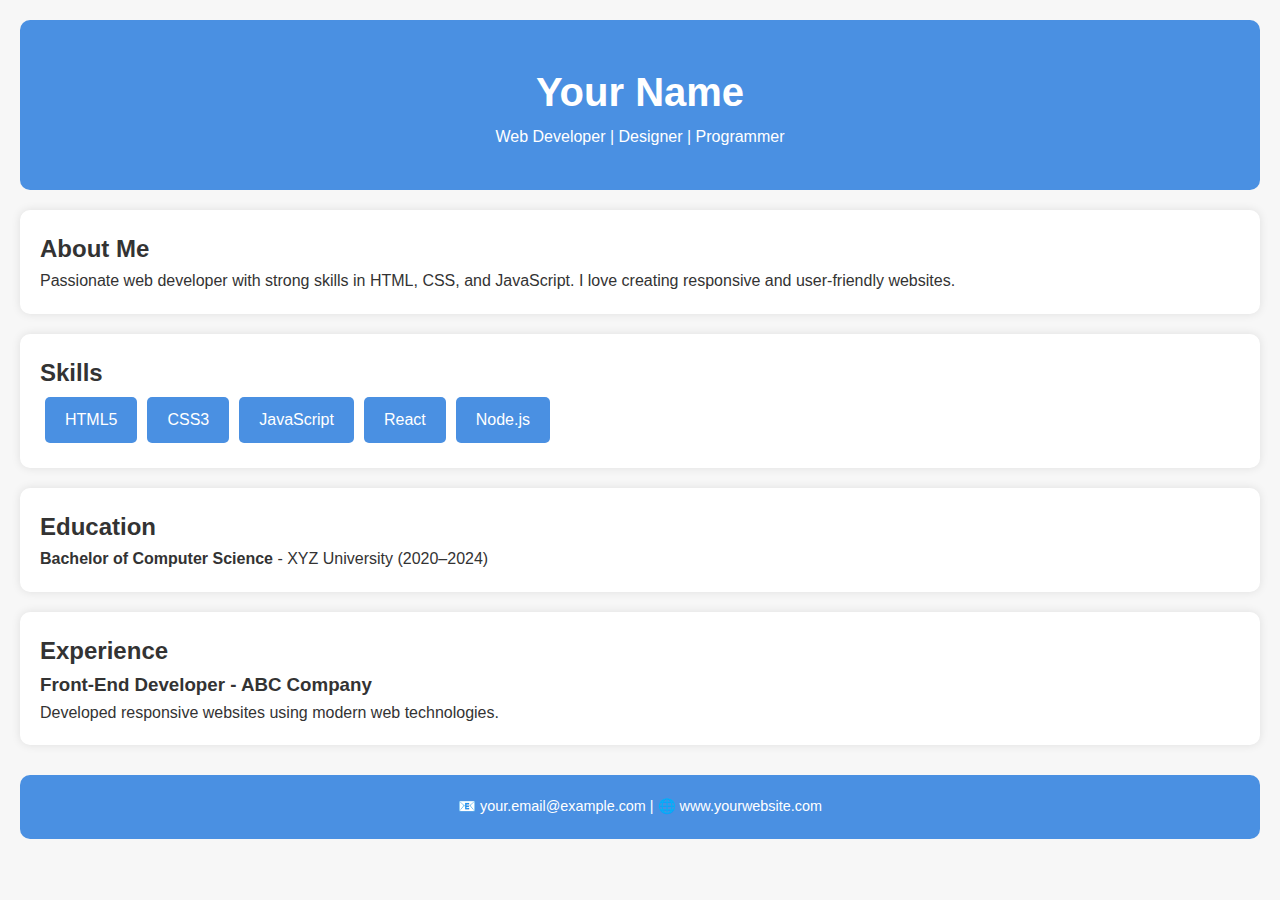
<file: index.html>
<!DOCTYPE html>
<html lang="en">
<head>
  <meta charset="UTF-8">
  <meta name="viewport" content="width=device-width, initial-scale=1.0">
  <title>My Resume</title>
  <link rel="stylesheet" href="style.css">
</head>
<body>
  <header>
    <h1>Your Name</h1>
    <p>Web Developer | Designer | Programmer</p>
  </header>

  <section class="about">
    <h2>About Me</h2>
    <p>
      Passionate web developer with strong skills in HTML, CSS, and JavaScript. 
      I love creating responsive and user-friendly websites.
    </p>
  </section>

  <section class="skills">
    <h2>Skills</h2>
    <ul>
      <li>HTML5</li>
      <li>CSS3</li>
      <li>JavaScript</li>
      <li>React</li>
      <li>Node.js</li>
    </ul>
  </section>

  <section class="education">
    <h2>Education</h2>
    <p><strong>Bachelor of Computer Science</strong> - XYZ University (2020–2024)</p>
  </section>

  <section class="experience">
    <h2>Experience</h2>
    <div class="job">
      <h3>Front-End Developer - ABC Company</h3>
      <p>Developed responsive websites using modern web technologies.</p>
    </div>
  </section>

  <footer>
    <p>📧 your.email@example.com | 🌐 www.yourwebsite.com</p>
  </footer>
</body>
</html>
</file>
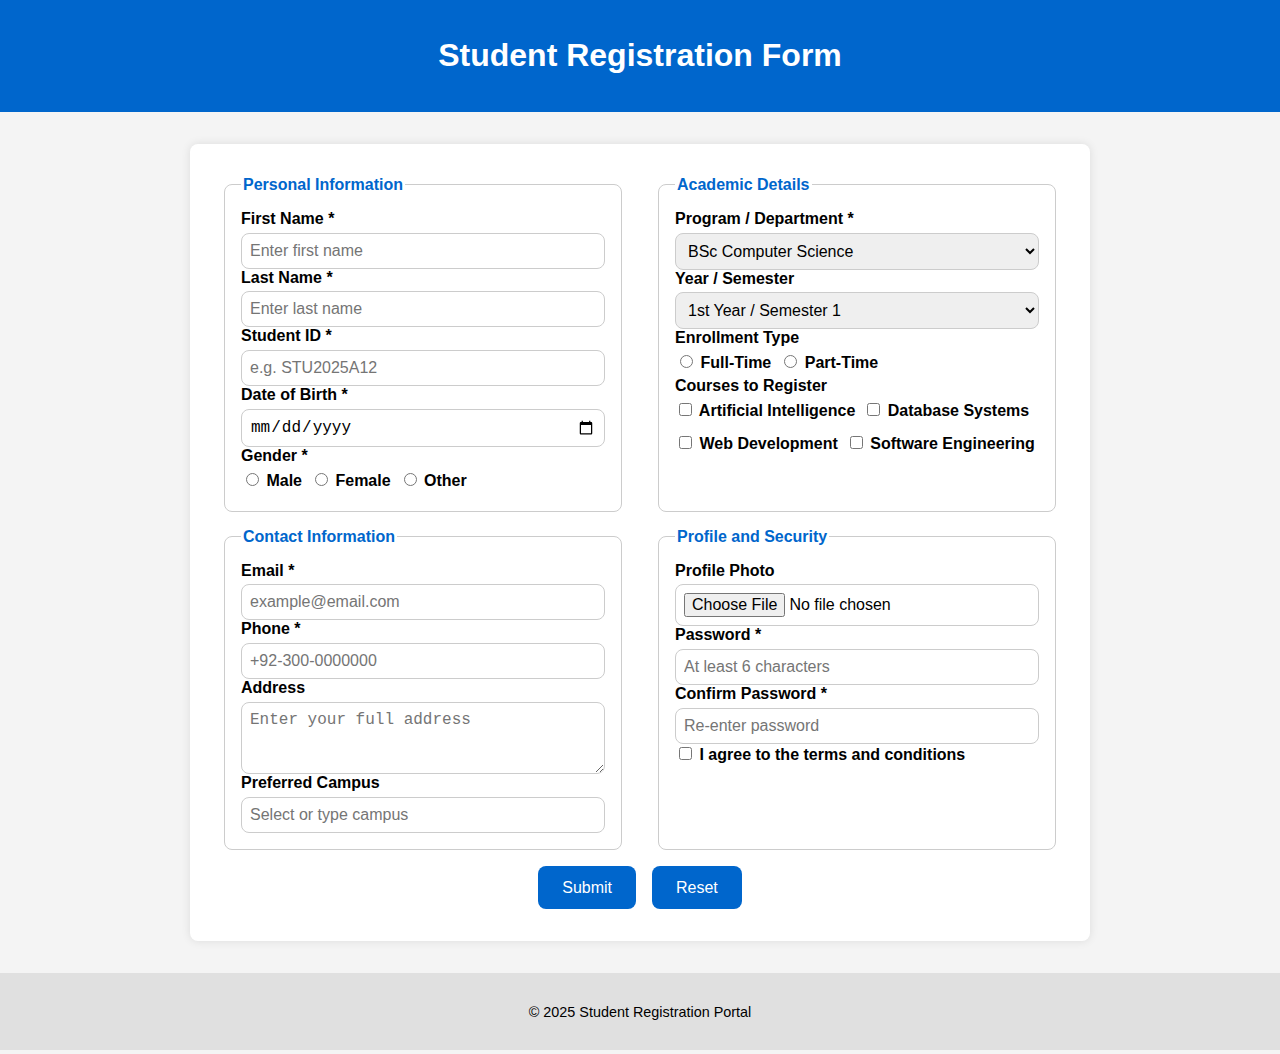
<file: assignment2.html>
<!DOCTYPE html>
<html lang="en">
  <head>
    <meta charset="UTF-8" />
    <meta name="viewport" content="width=device-width, initial-scale=1.0" />
    <title>Student Registration Form</title>
    <link rel="stylesheet" href="assignment2.css" />
  </head>
  <body>
    <header>
      <h1>Student Registration Form</h1>
    </header>

    <main>
      <section class="form-container">
        <form
          action="#"
          method="post"
          enctype="multipart/form-data"
          aria-label="Student Registration Form"
        >
          <!-- Personal Info -->
          <fieldset>
            <legend>Personal Information</legend>

            <div class="form-group">
              <label for="first-name"
                >First Name <span aria-hidden="true">*</span></label
              >
              <input
                type="text"
                id="first-name"
                name="first-name"
                required
                placeholder="Enter first name"
              />
            </div>

            <div class="form-group">
              <label for="last-name"
                >Last Name <span aria-hidden="true">*</span></label
              >
              <input
                type="text"
                id="last-name"
                name="last-name"
                required
                placeholder="Enter last name"
              />
            </div>

            <div class="form-group">
              <label for="student-id"
                >Student ID <span aria-hidden="true">*</span></label
              >
              <input
                type="text"
                id="student-id"
                name="student-id"
                required
                placeholder="e.g. STU2025A12"
              />
            </div>

            <div class="form-group">
              <label for="dob"
                >Date of Birth <span aria-hidden="true">*</span></label
              >
              <input type="date" id="dob" name="dob" required />
            </div>

            <div class="form-group">
              <label>Gender <span aria-hidden="true">*</span></label>
              <div class="radio-group">
                <label
                  ><input type="radio" name="gender" value="male" required />
                  Male</label
                >
                <label
                  ><input type="radio" name="gender" value="female" />
                  Female</label
                >
                <label
                  ><input type="radio" name="gender" value="other" />
                  Other</label
                >
              </div>
            </div>
          </fieldset>

          <!-- Academic Info -->
          <fieldset>
            <legend>Academic Details</legend>

            <div class="form-group">
              <label for="program"
                >Program / Department <span aria-hidden="true">*</span></label
              >
              <select id="program" name="program" required>
                <optgroup label="Computer Science">
                  <option>BSc Computer Science</option>
                  <option>MSc Computer Science</option>
                </optgroup>
                <optgroup label="Engineering">
                  <option>BEng Software Engineering</option>
                  <option>MEng Electrical Engineering</option>
                </optgroup>
              </select>
            </div>

            <div class="form-group">
              <label for="year">Year / Semester</label>
              <select id="year" name="year">
                <option>1st Year / Semester 1</option>
                <option>1st Year / Semester 2</option>
                <option>2nd Year / Semester 1</option>
                <option>2nd Year / Semester 2</option>
                <option>3rd Year / Semester 1</option>
                <option>3rd Year / Semester 2</option>
              </select>
            </div>

            <div class="form-group">
              <label>Enrollment Type</label>
              <div class="radio-group">
                <label
                  ><input type="radio" name="enrollment" value="full-time" />
                  Full-Time</label
                >
                <label
                  ><input type="radio" name="enrollment" value="part-time" />
                  Part-Time</label
                >
              </div>
            </div>

            <div class="form-group">
              <label>Courses to Register</label>
              <div class="checkbox-group">
                <label
                  ><input type="checkbox" name="courses" value="AI" />
                  Artificial Intelligence</label
                >
                <label
                  ><input type="checkbox" name="courses" value="DB" /> Database
                  Systems</label
                >
                <label
                  ><input type="checkbox" name="courses" value="WEB" /> Web
                  Development</label
                >
                <label
                  ><input type="checkbox" name="courses" value="SE" /> Software
                  Engineering</label
                >
              </div>
            </div>
          </fieldset>

          <!-- Contact Info -->
          <fieldset>
            <legend>Contact Information</legend>

            <div class="form-group">
              <label for="email">Email <span aria-hidden="true">*</span></label>
              <input
                type="email"
                id="email"
                name="email"
                required
                placeholder="example@email.com"
              />
            </div>

            <div class="form-group">
              <label for="phone">Phone <span aria-hidden="true">*</span></label>
              <input
                type="tel"
                id="phone"
                name="phone"
                required
                placeholder="+92-300-0000000"
              />
            </div>

            <div class="form-group full-width">
              <label for="address">Address</label>
              <textarea
                id="address"
                name="address"
                rows="3"
                placeholder="Enter your full address"
              ></textarea>
            </div>

            <div class="form-group">
              <label for="campus">Preferred Campus</label>
              <input
                list="campus-list"
                id="campus"
                name="campus"
                placeholder="Select or type campus"
              />
              <datalist id="campus-list">
                <option value="Main Campus"></option>
                <option value="City Campus"></option>
                <option value="North Campus"></option>
              </datalist>
            </div>
          </fieldset>

          <!-- Uploads and Security -->
          <fieldset>
            <legend>Profile and Security</legend>

            <div class="form-group">
              <label for="photo">Profile Photo</label>
              <input type="file" id="photo" name="photo" accept="image/*" />
            </div>

            <div class="form-group">
              <label for="password"
                >Password <span aria-hidden="true">*</span></label
              >
              <input
                type="password"
                id="password"
                name="password"
                required
                pattern=".{6,}"
                placeholder="At least 6 characters"
              />
            </div>

            <div class="form-group">
              <label for="confirm-password"
                >Confirm Password <span aria-hidden="true">*</span></label
              >
              <input
                type="password"
                id="confirm-password"
                name="confirm-password"
                required
                pattern=".{6,}"
                placeholder="Re-enter password"
              />
            </div>

            <div class="form-group full-width">
              <label
                ><input type="checkbox" name="terms" required /> I agree to the
                terms and conditions</label
              >
            </div>
          </fieldset>

          <div class="form-buttons">
            <button type="submit">Submit</button>
            <button type="reset">Reset</button>
          </div>
        </form>
      </section>
    </main>

    <footer>
      <p>&copy; 2025 Student Registration Portal</p>
    </footer>
  </body>
</html>
</file>
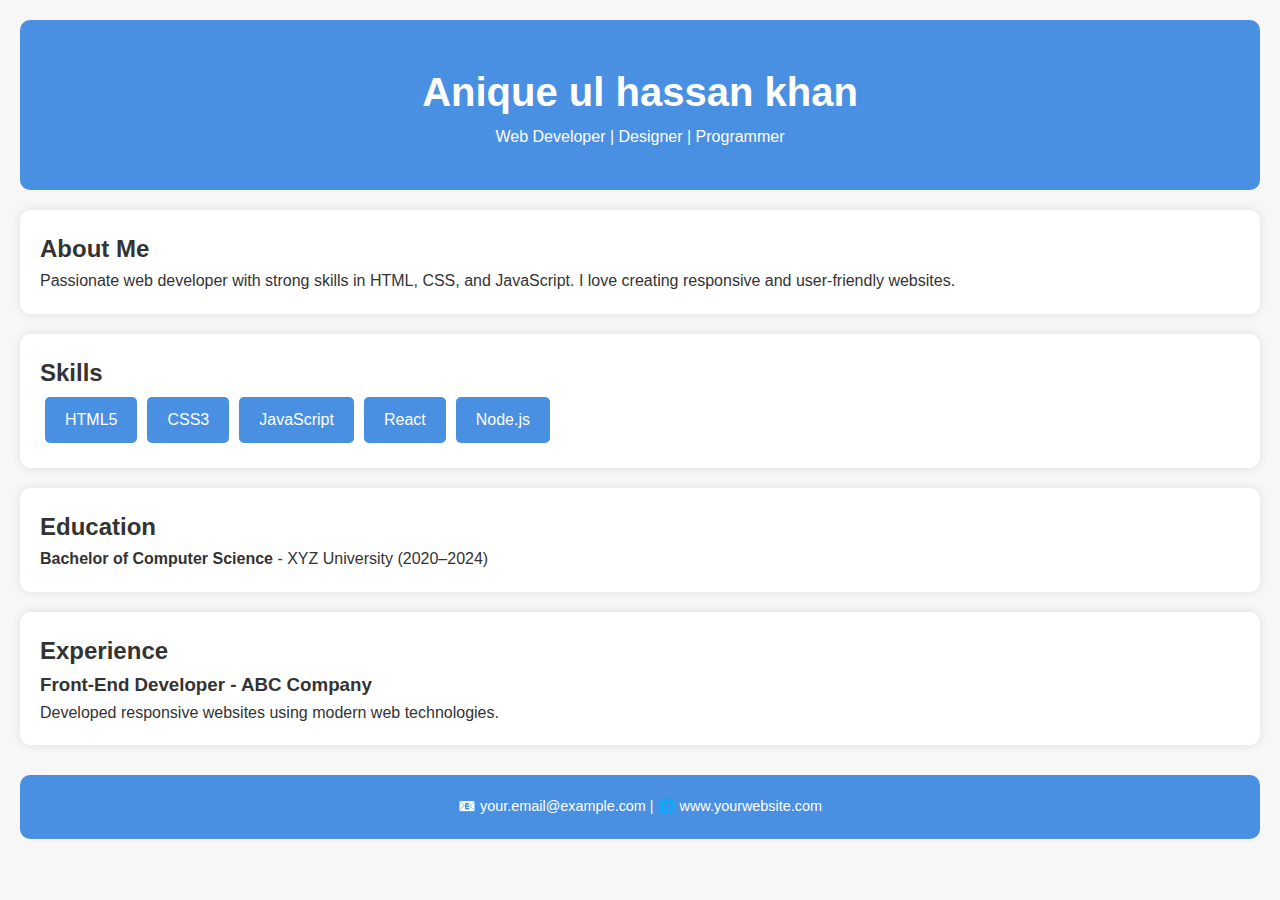
<file: lab4.html>
<!DOCTYPE html>
<html lang="en">
  <head>
    <meta charset="UTF-8" />
    <meta name="viewport" content="width=device-width, initial-scale=1.0" />
    <title>My Resume</title>
    <link rel="stylesheet" href="style.css" />
  </head>
  <body>
    <header>
      <h1>Anique ul hassan khan</h1>
      <p>Web Developer | Designer | Programmer</p>
    </header>

    <section class="about">
      <h2>About Me</h2>
      <p>
        Passionate web developer with strong skills in HTML, CSS, and
        JavaScript. I love creating responsive and user-friendly websites.
      </p>
    </section>

    <section class="skills">
      <h2>Skills</h2>
      <ul>
        <li>HTML5</li>
        <li>CSS3</li>
        <li>JavaScript</li>
        <li>React</li>
        <li>Node.js</li>
      </ul>
    </section>

    <section class="education">
      <h2>Education</h2>
      <p>
        <strong>Bachelor of Computer Science</strong> - XYZ University
        (2020–2024)
      </p>
    </section>

    <section class="experience">
      <h2>Experience</h2>
      <div class="job">
        <h3>Front-End Developer - ABC Company</h3>
        <p>Developed responsive websites using modern web technologies.</p>
      </div>
    </section>

    <footer>
      <p>📧 your.email@example.com | 🌐 www.yourwebsite.com</p>
    </footer>
  </body>
</html>
</file>
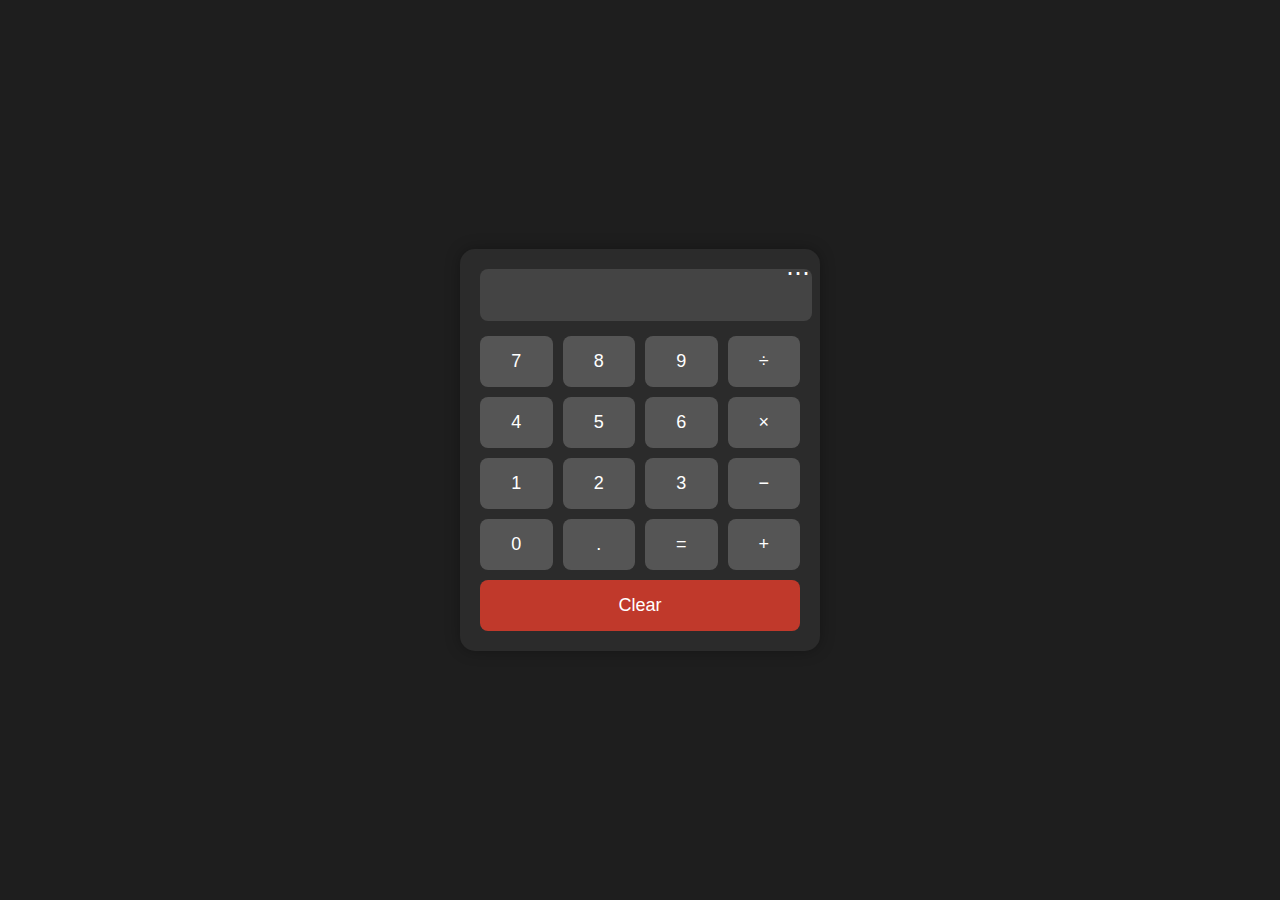
<file: lab7.html>
<!DOCTYPE html>
<html lang="en">
  <head>
    <meta charset="UTF-8" />
    <meta name="viewport" content="width=device-width, initial-scale=1.0" />
    <title>Web Calculator with Sub Menu</title>
    <style>
      body {
        background: #1e1e1e;
        color: #fff;
        font-family: Arial, sans-serif;
        display: flex;
        justify-content: center;
        align-items: center;
        height: 100vh;
        margin: 0;
      }

      .calculator {
        background: #2b2b2b;
        padding: 20px;
        border-radius: 15px;
        width: 320px;
        position: relative;
        box-shadow: 0 0 15px rgba(0, 0, 0, 0.3);
      }

      .menu {
        position: absolute;
        top: 10px;
        right: 10px;
        cursor: pointer;
        font-size: 24px;
      }

      .submenu {
        display: none;
        position: absolute;
        top: 40px;
        right: 10px;
        background: #3b3b3b;
        border-radius: 8px;
        width: 180px;
        box-shadow: 0 2px 8px rgba(0, 0, 0, 0.5);
        z-index: 10;
      }

      .submenu button {
        width: 100%;
        background: none;
        border: none;
        color: #fff;
        padding: 10px;
        text-align: left;
        cursor: pointer;
        font-size: 14px;
      }

      .submenu button:hover {
        background: #555;
      }

      .display {
        width: 100%;
        height: 50px;
        text-align: right;
        font-size: 24px;
        margin-bottom: 15px;
        border: none;
        border-radius: 8px;
        padding-right: 10px;
        background: #444;
        color: white;
      }

      .buttons {
        display: grid;
        grid-template-columns: repeat(4, 1fr);
        gap: 10px;
      }

      button {
        padding: 15px;
        border: none;
        border-radius: 8px;
        background: #555;
        color: white;
        font-size: 18px;
        cursor: pointer;
        transition: 0.3s;
      }

      button:hover {
        background: #777;
      }

      .scientific,
      .unit,
      .currency {
        display: none;
        margin-top: 10px;
      }

      .extra-input {
        width: 100%;
        padding: 8px;
        margin-top: 5px;
        border-radius: 6px;
        border: none;
        background: #444;
        color: white;
      }
    </style>
  </head>
  <body>
    <div class="calculator">
      <div class="menu">⋯</div>
      <div class="submenu" id="submenu">
        <button id="scientificBtn">Scientific Mode</button>
        <button id="unitBtn">Unit Conversion</button>
        <button id="currencyBtn">Currency Conversion</button>
      </div>

      <input type="text" id="display" class="display" readonly />

      <div class="buttons" id="buttons">
        <button onclick="appendValue('7')">7</button>
        <button onclick="appendValue('8')">8</button>
        <button onclick="appendValue('9')">9</button>
        <button onclick="appendValue('/')">÷</button>

        <button onclick="appendValue('4')">4</button>
        <button onclick="appendValue('5')">5</button>
        <button onclick="appendValue('6')">6</button>
        <button onclick="appendValue('*')">×</button>

        <button onclick="appendValue('1')">1</button>
        <button onclick="appendValue('2')">2</button>
        <button onclick="appendValue('3')">3</button>
        <button onclick="appendValue('-')">−</button>

        <button onclick="appendValue('0')">0</button>
        <button onclick="appendValue('.')">.</button>
        <button onclick="calculate()">=</button>
        <button onclick="appendValue('+')">+</button>

        <button
          onclick="clearDisplay()"
          style="grid-column: span 4; background: #c0392b"
        >
          Clear
        </button>
      </div>

      <!-- Scientific Mode -->
      <div class="scientific" id="scientific">
        <button onclick="sqrt()">√</button>
        <button onclick="square()">x²</button>
        <button onclick="sin()">sin</button>
        <button onclick="cos()">cos</button>
        <button onclick="tan()">tan</button>
      </div>

      <!-- Unit Conversion -->
      <div class="unit" id="unit">
        <h4>Unit Conversion (Meters ⇄ Centimeters)</h4>
        <input
          type="number"
          id="unitInput"
          class="extra-input"
          placeholder="Enter value"
        />
        <button onclick="toCm()">To cm</button>
        <button onclick="toM()">To m</button>
      </div>

      <!-- Currency Conversion -->
      <div class="currency" id="currency">
        <h4>Currency Conversion (USD ⇄ PKR)</h4>
        <input
          type="number"
          id="currencyInput"
          class="extra-input"
          placeholder="Enter amount"
        />
        <button onclick="usdToPkr()">USD → PKR</button>
        <button onclick="pkrToUsd()">PKR → USD</button>
      </div>
    </div>

    <script>
      const display = document.getElementById("display");
      const submenu = document.getElementById("submenu");
      const scientific = document.getElementById("scientific");
      const unit = document.getElementById("unit");
      const currency = document.getElementById("currency");

      document.querySelector(".menu").addEventListener("click", () => {
        submenu.style.display =
          submenu.style.display === "block" ? "none" : "block";
      });

      document.getElementById("scientificBtn").addEventListener("click", () => {
        scientific.style.display =
          scientific.style.display === "block" ? "none" : "block";
        unit.style.display = "none";
        currency.style.display = "none";
      });

      document.getElementById("unitBtn").addEventListener("click", () => {
        unit.style.display = unit.style.display === "block" ? "none" : "block";
        scientific.style.display = "none";
        currency.style.display = "none";
      });

      document.getElementById("currencyBtn").addEventListener("click", () => {
        currency.style.display =
          currency.style.display === "block" ? "none" : "block";
        scientific.style.display = "none";
        unit.style.display = "none";
      });

      function appendValue(val) {
        display.value += val;
      }

      function clearDisplay() {
        display.value = "";
      }

      function calculate() {
        try {
          display.value = eval(display.value);
        } catch {
          display.value = "Error";
        }
      }

      // Scientific Functions
      function sqrt() {
        display.value = Math.sqrt(eval(display.value));
      }
      function square() {
        display.value = Math.pow(eval(display.value), 2);
      }
      function sin() {
        display.value = Math.sin(eval(display.value));
      }
      function cos() {
        display.value = Math.cos(eval(display.value));
      }
      function tan() {
        display.value = Math.tan(eval(display.value));
      }

      // Unit Conversion
      function toCm() {
        const val = document.getElementById("unitInput").value;
        alert(`${val} meters = ${val * 100} cm`);
      }
      function toM() {
        const val = document.getElementById("unitInput").value;
        alert(`${val} cm = ${val / 100} meters`);
      }

      // Currency Conversion (example rate: 1 USD = 280 PKR)
      function usdToPkr() {
        const val = document.getElementById("currencyInput").value;
        alert(`${val} USD = ${val * 280} PKR`);
      }
      function pkrToUsd() {
        const val = document.getElementById("currencyInput").value;
        alert(`${val} PKR = ${(val / 280).toFixed(2)} USD`);
      }
    </script>
  </body>
</html>
</file>
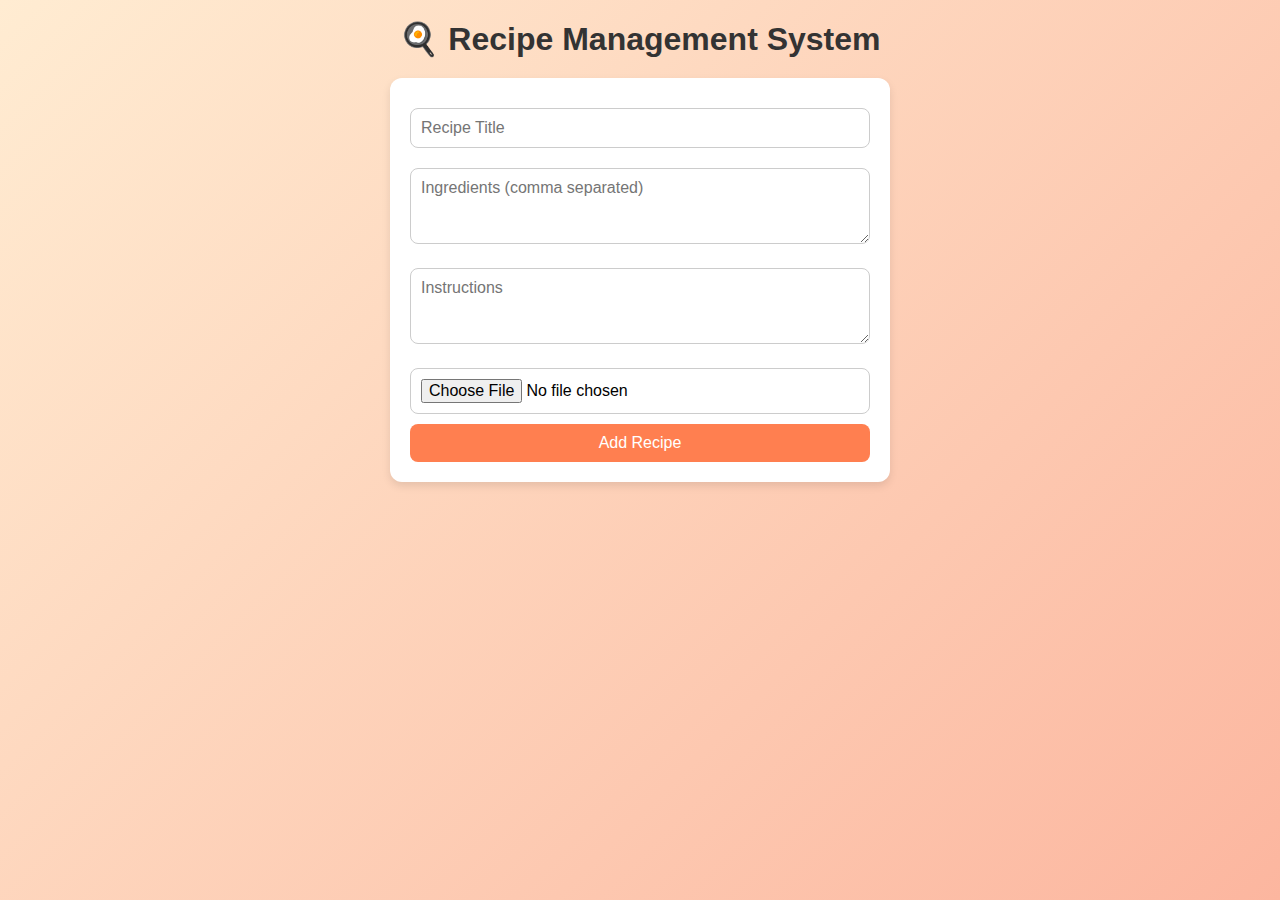
<file: lab8.html>
<!DOCTYPE html>
<html lang="en">
  <head>
    <meta charset="UTF-8" />
    <meta name="viewport" content="width=device-width, initial-scale=1.0" />
    <title>Recipe Management System</title>
    <style>
      * {
        box-sizing: border-box;
        font-family: "Poppins", sans-serif;
      }

      body {
        background: linear-gradient(135deg, #ffecd2, #fcb69f);
        margin: 0;
        padding: 0;
        display: flex;
        flex-direction: column;
        align-items: center;
        min-height: 100vh;
      }

      h1 {
        text-align: center;
        color: #333;
        margin: 20px 0;
      }

      form {
        background: white;
        border-radius: 12px;
        padding: 20px;
        width: 90%;
        max-width: 500px;
        box-shadow: 0 4px 8px rgba(0, 0, 0, 0.1);
        margin-bottom: 20px;
      }

      form input,
      form textarea {
        width: 100%;
        padding: 10px;
        margin: 10px 0;
        border: 1px solid #ccc;
        border-radius: 8px;
        font-size: 16px;
      }

      form button {
        width: 100%;
        padding: 10px;
        background: #ff7f50;
        border: none;
        color: white;
        font-size: 16px;
        border-radius: 8px;
        cursor: pointer;
        transition: background 0.3s;
      }

      form button:hover {
        background: #e67347;
      }

      .recipe-list {
        display: grid;
        grid-template-columns: repeat(auto-fit, minmax(280px, 1fr));
        gap: 20px;
        width: 90%;
        max-width: 1000px;
        margin-bottom: 40px;
      }

      .recipe-card {
        background: white;
        border-radius: 12px;
        overflow: hidden;
        box-shadow: 0 4px 10px rgba(0, 0, 0, 0.1);
        transition: transform 0.2s;
      }

      .recipe-card:hover {
        transform: scale(1.02);
      }

      .recipe-card img {
        width: 100%;
        height: 180px;
        object-fit: cover;
      }

      .recipe-content {
        padding: 15px;
      }

      .recipe-content h3 {
        margin: 0;
        color: #ff7f50;
      }

      .recipe-content p {
        font-size: 14px;
        color: #555;
        margin: 8px 0;
      }

      .buttons {
        display: flex;
        justify-content: space-between;
        margin-top: 10px;
      }

      .buttons button {
        flex: 1;
        margin: 0 5px;
        padding: 8px;
        border: none;
        border-radius: 8px;
        cursor: pointer;
        color: white;
      }

      .view-btn {
        background: #4caf50;
      }
      .edit-btn {
        background: #2196f3;
      }
      .delete-btn {
        background: #f44336;
      }

      @media (max-width: 600px) {
        form,
        .recipe-list {
          width: 95%;
        }
      }
    </style>
  </head>
  <body>
    <h1>🍳 Recipe Management System</h1>

    <form id="recipeForm">
      <input type="text" id="title" placeholder="Recipe Title" required />
      <textarea
        id="ingredients"
        placeholder="Ingredients (comma separated)"
        rows="3"
        required
      ></textarea>
      <textarea
        id="instructions"
        placeholder="Instructions"
        rows="3"
        required
      ></textarea>
      <input type="file" id="image" accept="image/*" />
      <button type="submit">Add Recipe</button>
    </form>

    <div class="recipe-list" id="recipeList"></div>

    <script>
      let recipes = JSON.parse(localStorage.getItem("recipes")) || [];
      const form = document.getElementById("recipeForm");
      const recipeList = document.getElementById("recipeList");
      let editIndex = null;

      // Display recipes
      function displayRecipes() {
        recipeList.innerHTML = "";
        recipes.forEach((recipe, index) => {
          const card = document.createElement("div");
          card.className = "recipe-card";
          card.innerHTML = `
          <img src="${
            recipe.image || "https://via.placeholder.com/400x200?text=No+Image"
          }" alt="Recipe Image">
          <div class="recipe-content">
            <h3>${recipe.title}</h3>
            <p><strong>Ingredients:</strong> ${recipe.ingredients}</p>
            <div class="buttons">
              <button class="view-btn" onclick="viewRecipe(${index})">View</button>
              <button class="edit-btn" onclick="editRecipe(${index})">Edit</button>
              <button class="delete-btn" onclick="deleteRecipe(${index})">Delete</button>
            </div>
          </div>
        `;
          recipeList.appendChild(card);
        });
      }

      // Add or update recipe
      form.addEventListener("submit", function (e) {
        e.preventDefault();
        const title = document.getElementById("title").value.trim();
        const ingredients = document.getElementById("ingredients").value.trim();
        const instructions = document
          .getElementById("instructions")
          .value.trim();
        const imageFile = document.getElementById("image").files[0];

        if (!title || !ingredients || !instructions) {
          alert("Please fill all fields!");
          return;
        }

        const reader = new FileReader();
        reader.onloadend = function () {
          const image = imageFile ? reader.result : null;
          const recipe = { title, ingredients, instructions, image };

          if (editIndex !== null) {
            recipes[editIndex] = recipe;
            editIndex = null;
            form.querySelector("button").textContent = "Add Recipe";
          } else {
            recipes.push(recipe);
          }

          localStorage.setItem("recipes", JSON.stringify(recipes));
          form.reset();
          displayRecipes();
        };

        if (imageFile) reader.readAsDataURL(imageFile);
        else reader.onloadend();
      });

      // View recipe details
      function viewRecipe(index) {
        const recipe = recipes[index];
        alert(
          `🍲 ${recipe.title}\n\nIngredients:\n${recipe.ingredients}\n\nInstructions:\n${recipe.instructions}`
        );
      }

      // Edit recipe
      function editRecipe(index) {
        const recipe = recipes[index];
        document.getElementById("title").value = recipe.title;
        document.getElementById("ingredients").value = recipe.ingredients;
        document.getElementById("instructions").value = recipe.instructions;
        editIndex = index;
        form.querySelector("button").textContent = "Update Recipe";
      }

      // Delete recipe
      function deleteRecipe(index) {
        if (confirm("Are you sure you want to delete this recipe?")) {
          recipes.splice(index, 1);
          localStorage.setItem("recipes", JSON.stringify(recipes));
          displayRecipes();
        }
      }

      // Initialize display
      displayRecipes();
    </script>
  </body>
</html>
</file>
<file: style.css>
* {
  margin: 0;
  padding: 0;
  box-sizing: border-box;
  font-family: "Poppins", sans-serif;
}

body {
  background: #f7f7f7;
  color: #333;
  line-height: 1.6;
  padding: 20px;
}

header {
  text-align: center;
  background: #4a90e2;
  color: white;
  padding: 40px 10px;
  border-radius: 10px;
}

h1 {
  font-size: 2.5em;
}

section {
  background: white;
  margin: 20px 0;
  padding: 20px;
  border-radius: 10px;
  box-shadow: 0 0 10px rgba(0,0,0,0.1);
}

ul {
  list-style: none;
  display: flex;
  flex-wrap: wrap;
}

ul li {
  background: #4a90e2;
  color: white;
  padding: 10px 20px;
  border-radius: 5px;
  margin: 5px;
}

footer {
  text-align: center;
  margin-top: 30px;
  padding: 20px;
  font-size: 0.9em;
  background: #4a90e2;
  color: white;
  border-radius: 10px;
}

/* Responsive Design */
@media (max-width: 768px) {
  header h1 {
    font-size: 2em;
  }

  ul {
    flex-direction: column;
    align-items: center;
  }

  section {
    padding: 15px;
  }
}
</file>
<file: assignment2.css>
/* CSS Variables */
:root {
  --primary-color: #0066cc;
  --secondary-color: #f4f4f4;
  --border-radius: 8px;
  --font-size: 1rem;
}

/* Reset and Base */
* {
  box-sizing: border-box;
}

body {
  font-family: Arial, sans-serif;
  background: var(--secondary-color);
  margin: 0;
  padding: 0;
}

header {
  text-align: center;
  background: var(--primary-color);
  color: white;
  padding: 1rem 0;
}

main {
  display: flex;
  justify-content: center;
  padding: 2rem;
}

/* Form Container */
.form-container {
  background: white;
  padding: 2rem;
  border-radius: var(--border-radius);
  box-shadow: 0 0 10px rgba(0, 0, 0, 0.1);
  width: 100%;
  max-width: 900px;
}

/* Two-column layout */
form {
  display: grid;
  grid-template-columns: repeat(auto-fit, minmax(350px, 1fr));
  gap: 1rem 2rem;
}

/* Fieldset Styles */
fieldset {
  border: 1px solid #ccc;
  padding: 1rem;
  border-radius: var(--border-radius);
}

legend {
  font-weight: bold;
  color: var(--primary-color);
}

/* Form Group */
.form-group {
  display: flex;
  flex-direction: column;
}

.form-group.full-width {
  grid-column: 1 / -1;
}

/* Labels and Inputs */
label {
  margin-bottom: 0.3rem;
  font-weight: 600;
}

input,
select,
textarea,
datalist {
  padding: 0.5rem;
  border: 1px solid #ccc;
  border-radius: var(--border-radius);
  font-size: var(--font-size);
}

/* Focus State */
input:focus,
select:focus,
textarea:focus {
  outline: none;
  border-color: var(--primary-color);
  box-shadow: 0 0 5px rgba(252, 4, 4, 0.5);
  transition: 0.3s;
}

/* Radio and Checkbox Groups */
.radio-group,
.checkbox-group {
  display: flex;
  flex-wrap: wrap;
  gap: 0.5rem;
}

/* Buttons */
.form-buttons {
  grid-column: 1 / -1;
  display: flex;
  justify-content: center;
  gap: 1rem;
}

button {
  padding: 0.8rem 1.5rem;
  border: none;
  border-radius: var(--border-radius);
  background: var(--primary-color);
  color: white;
  font-size: var(--font-size);
  cursor: pointer;
  transition: background 0.3s;
}

button:hover {
  background: #004c99;
}

/* Footer */
footer {
  text-align: center;
  padding: 1rem;
  background: #e0e0e0;
  font-size: 0.9rem;
}

/* Responsive Design */
@media (max-width: 768px) {
  form {
    grid-template-columns: 1fr;
  }

  .form-container {
    padding: 1rem;
  }
}
</file>
